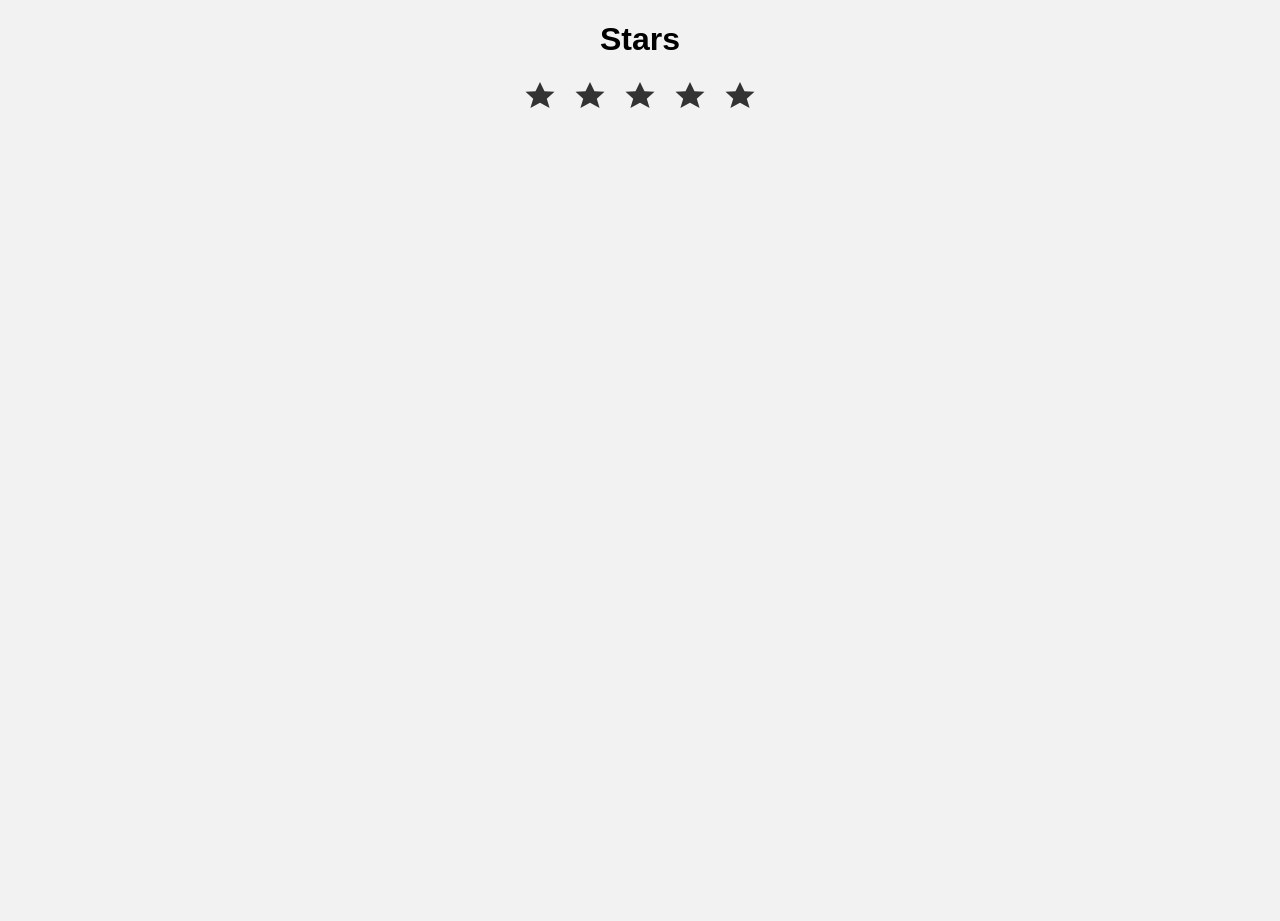
<file: traning/star-rating/index.html>
<!doctype html>
<html lang="en">
  <head>
    <meta charset="UTF-8" />
    <meta
      name="viewport"
      content="width=device-width, user-scalable=no, initial-scale=1.0, maximum-scale=1.0, minimum-scale=1.0"
    />
    <meta http-equiv="X-UA-Compatible" content="ie=edge" />
    <title>Switcher</title>
    <link rel="stylesheet" href="style.css" />
  </head>
  <body>
    <h1>Stars</h1>
    <div class="star-container">
      <div class="star">
        <svg
          viewBox="0 0 20 20"
          width="30"
          height="30"
          xmlns="http://www.w3.org/2000/svg"
        >
          <path
            d="M10,1.375 L12.982,7.57 L19.659,7.864 L14.531,12.433 L16.402,18.625 L10,15.244 L3.598,18.625 L5.469,12.433 L0.341,7.864 L7.018,7.57 L10,1.375 Z"
          />
        </svg>
      </div>
      <div class="star">
        <svg
          viewBox="0 0 20 20"
          width="30"
          height="30"
          xmlns="http://www.w3.org/2000/svg"
        >
          <path
            d="M10,1.375 L12.982,7.57 L19.659,7.864 L14.531,12.433 L16.402,18.625 L10,15.244 L3.598,18.625 L5.469,12.433 L0.341,7.864 L7.018,7.57 L10,1.375 Z"
          />
        </svg>
      </div>
      <div class="star">
        <svg
          viewBox="0 0 20 20"
          width="30"
          height="30"
          xmlns="http://www.w3.org/2000/svg"
        >
          <path
            d="M10,1.375 L12.982,7.57 L19.659,7.864 L14.531,12.433 L16.402,18.625 L10,15.244 L3.598,18.625 L5.469,12.433 L0.341,7.864 L7.018,7.57 L10,1.375 Z"
          />
        </svg>
      </div>
      <div class="star">
        <svg
          viewBox="0 0 20 20"
          width="30"
          height="30"
          xmlns="http://www.w3.org/2000/svg"
        >
          <path
            d="M10,1.375 L12.982,7.57 L19.659,7.864 L14.531,12.433 L16.402,18.625 L10,15.244 L3.598,18.625 L5.469,12.433 L0.341,7.864 L7.018,7.57 L10,1.375 Z"
          />
        </svg>
      </div>
      <div class="star">
        <svg
          viewBox="0 0 20 20"
          width="30"
          height="30"
          xmlns="http://www.w3.org/2000/svg"
        >
          <path
            d="M10,1.375 L12.982,7.57 L19.659,7.864 L14.531,12.433 L16.402,18.625 L10,15.244 L3.598,18.625 L5.469,12.433 L0.341,7.864 L7.018,7.57 L10,1.375 Z"
          />
        </svg>
      </div>
    </div>
    <script src="script.js"></script>
  </body>
</html>
</file>
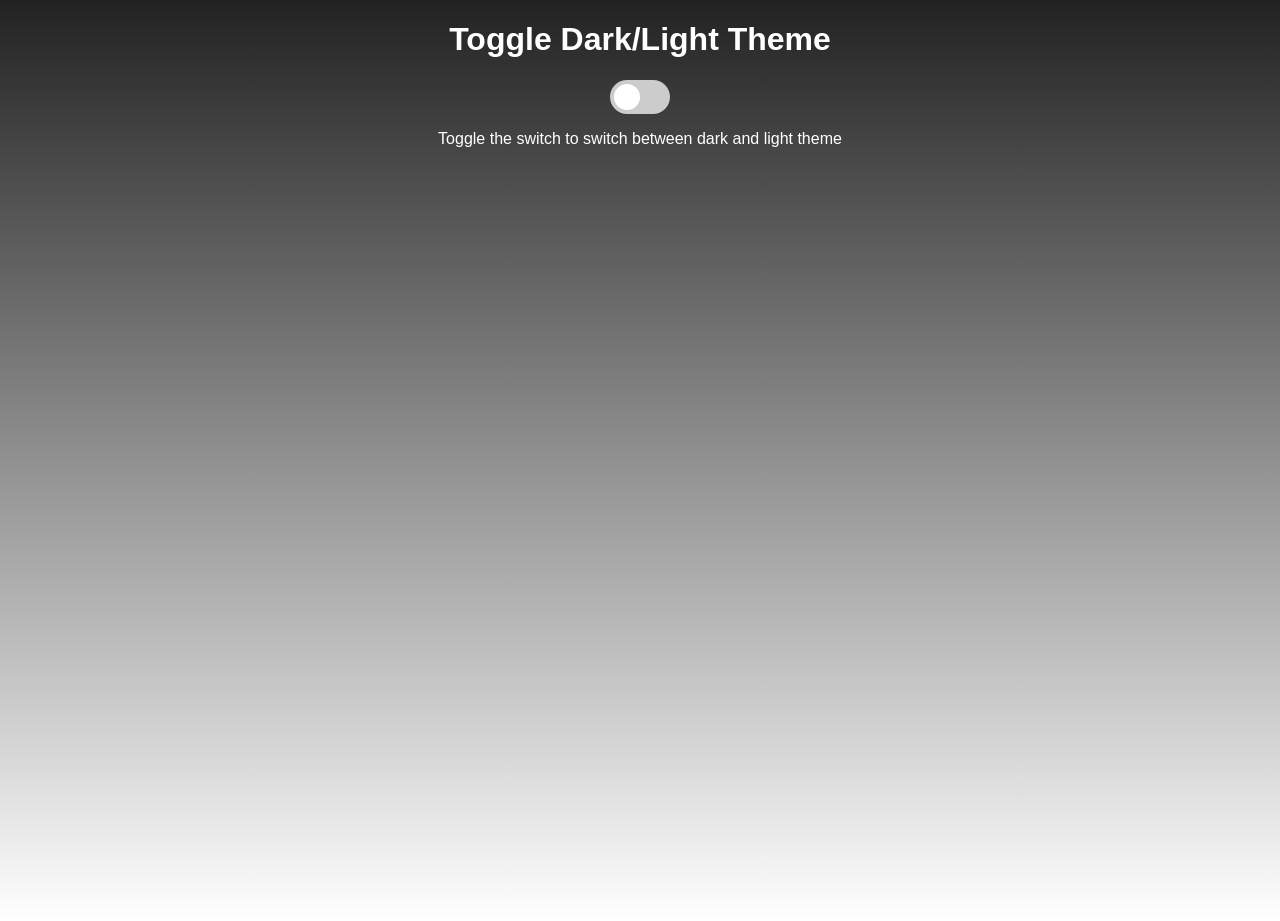
<file: traning/theme swither/index.html>
<!doctype html>
<html lang="en">
  <head>
    <meta charset="UTF-8" />
    <meta name="viewport" content="width=device-width, initial-scale=1.0" />
    <title>Switcher</title>
    <link rel="stylesheet" href="style.css" />
  </head>
  <body>
    <h1>Toggle Dark/Light Theme</h1>
    <label class="ios-switch">
      <input type="checkbox" id="checkbox" />
      <span class="slider round"></span>
    </label>
    <p>Toggle the switch to switch between dark and light theme</p>
    <script src="script.js"></script>
  </body>
</html>
</file>
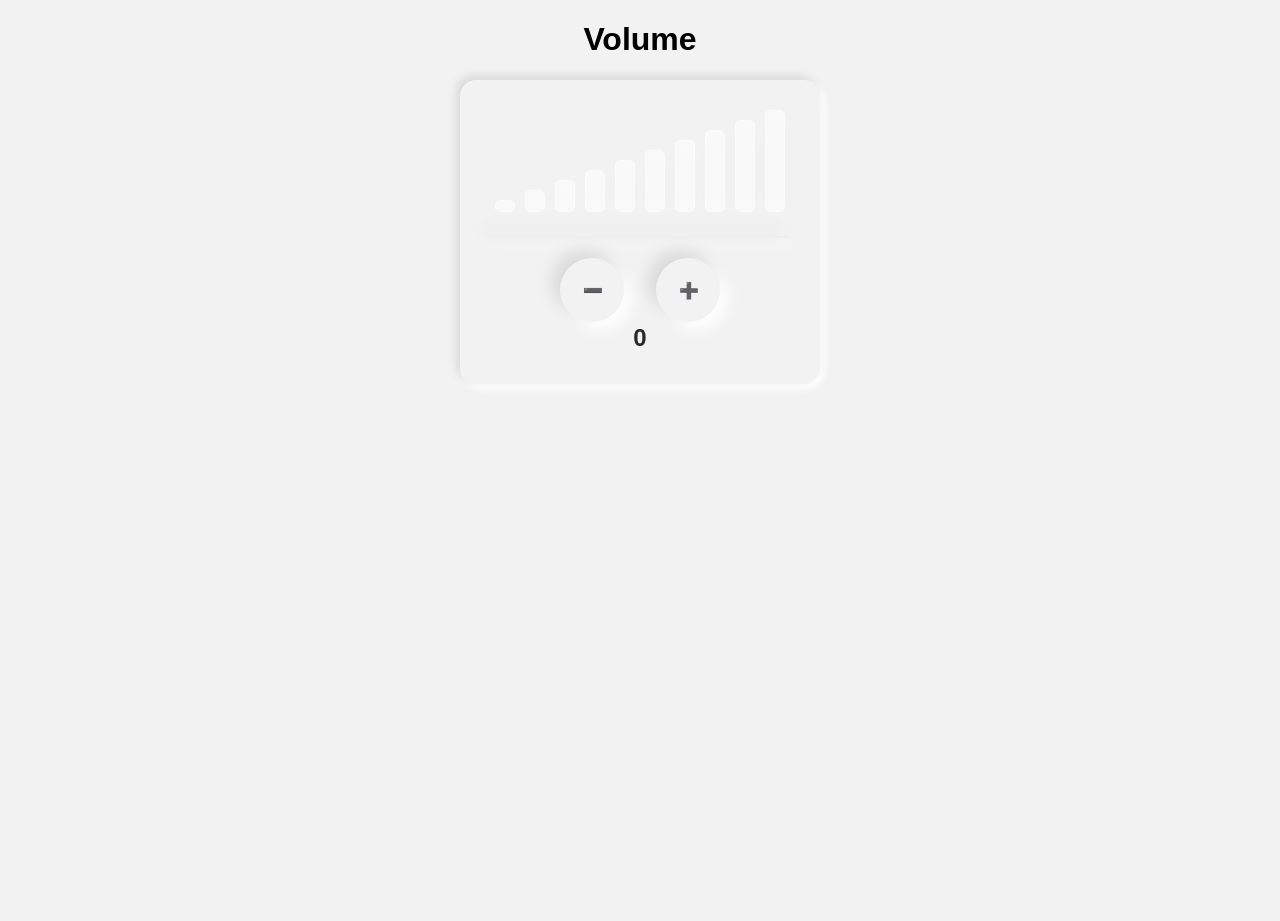
<file: traning/volume-indicator/index.html>
<!doctype html>
<html lang="en">
  <head>
    <meta charset="UTF-8" />
    <meta
      name="viewport"
      content="width=device-width, user-scalable=no, initial-scale=1.0, maximum-scale=1.0, minimum-scale=1.0"
    />
    <meta http-equiv="X-UA-Compatible" content="ie=edge" />
    <title>Volume</title>
    <link rel="stylesheet" href="style.css" />
  </head>
  <body>
    <h1>Volume</h1>
    <div class="volume-container">
      <div class="volume-bar">
        <div class="volume-rect"></div>
        <div class="volume-rect"></div>
        <div class="volume-rect"></div>
        <div class="volume-rect"></div>
        <div class="volume-rect"></div>
        <div class="volume-rect"></div>
        <div class="volume-rect"></div>
        <div class="volume-rect"></div>
        <div class="volume-rect"></div>
        <div class="volume-rect"></div>
      </div>
      <div class="divider"></div>
      <div class="volume-control">
        <div class="volume-down"><span>➖</span></div>
        <div class="volume-up"><span>➕</span></div>
      </div>
      <div class="indicator-container">
        <span class="indicator">0</span>
      </div>
    </div>
    <script src="script.js"></script>
  </body>
</html>
</file>
<file: traning/star-rating/style.css>
body {
  margin: 0;
  padding: 0;
  font-family: "Helvetica Neue", sans-serif;
  text-align: center;
  height: 100vh;
  background-color: #f2f2f2;
}

.star-container {
  display: flex;
  justify-content: center;
}

.star {
  fill: #333333;
  margin: 0 10px;
  transition: all 0.5s ease;
}

.star:hover {
  fill: #ffca18;
  scale: 1.2;
  transition: all 0.5s ease;
}

.star_active {
  fill: #ffca18;
  scale: 1.2;
}
</file>
<file: traning/theme swither/style.css>
body {
  margin: 0;
  padding: 0;
  font-family: "Helvetica Neue", sans-serif;
  color: #fff;
  text-align: center;
  height: 100vh;
  background-image: linear-gradient(to bottom, #222222, #ffffff);
  -webkit-transition: all 0.5s ease-in-out;
  -moz-transition: all 0.5s ease-in-out;
  -ms-transition: all 0.5s ease-in-out;
  -o-transition: all 0.5s ease-in-out;
  transition: all 0.5s ease-in-out;
}

.light-mode {
  background-image: linear-gradient(to bottom, #ffffff, #0085ff);
  color: #333;
}

.ios-switch {
  position: relative;
  display: inline-block;
  width: 60px;
  height: 34px;
}

/* Hide the default checkbox */
.ios-switch input {
  opacity: 0;
  width: 0;
  height: 0;
}

/* Style the slider */
.ios-switch .slider {
  position: absolute;
  cursor: pointer;
  top: 0;
  left: 0;
  right: 0;
  bottom: 0;
  background-color: #ccc;
  -webkit-transition: 0.4s;
  transition: 0.4s;
  border-radius: 34px;
}

/* Style the thumb */
.ios-switch .slider:before {
  position: absolute;
  content: "";
  height: 26px;
  width: 26px;
  left: 4px;
  bottom: 4px;
  background-color: white;
  -webkit-transition: 0.4s;
  transition: 0.4s;
  border-radius: 50%;
}

/* Style the slider when the switch is checked */
.ios-switch input:checked + .slider {
  background-color: #4cd964;
}

/* Style the thumb when the switch is checked */
.ios-switch input:checked + .slider:before {
  -webkit-transform: translateX(26px);
  -ms-transform: translateX(26px);
  transform: translateX(26px);
}
</file>
<file: traning/volume-indicator/style.css>
body {
  margin: 0;
  padding: 0;
  font-family: "Helvetica Neue", sans-serif;
  text-align: center;
  height: 100vh;
  background-color: #f2f2f2;
}

.volume-container {
  margin-left: auto;
  margin-right: auto;
  width: 300px;
  padding: 30px 30px;
  border-radius: 16px;
  box-shadow:
    -4px -4px 8px #d9d9d9,
    4px 4px 8px #ffffff;
}

.volume-bar {
  display: flex;
  align-items: flex-end;
  justify-content: center;
  margin-bottom: 24px;
}

.volume-rect {
  width: 20px;
  height: 10px;
  margin: 0 5px;
  background: rgba(255, 255, 255, 0.54);
  border-radius: 5px;
  box-shadow: 0 4px 30px rgba(0, 0, 0, 0.01);
  backdrop-filter: blur(5px);
  -webkit-backdrop-filter: blur(5px);
  border: 1px solid rgba(255, 255, 255, 0.3);
  transition: all 0.3s ease;
}

.volume-rect:nth-child(2) {
  height: 20px;
}

.volume-rect:nth-child(3) {
  height: 30px;
}

.volume-rect:nth-child(4) {
  height: 40px;
}

.volume-rect:nth-child(5) {
  height: 50px;
}

.volume-rect:nth-child(6) {
  height: 60px;
}

.volume-rect:nth-child(7) {
  height: 70px;
}

.volume-rect:nth-child(8) {
  height: 80px;
}

.volume-rect:nth-child(9) {
  height: 90px;
}

.volume-rect:nth-child(10) {
  height: 100px;
}

.volume-rect__active {
  background: #0555ab;
  transition: all 0.3s ease;
}

.divider {
  width: 100%;
  height: 2px;
  background: #eee;
  box-shadow:
    -8px -8px 16px #d9d9d9,
    8px 8px 16px #ffffff;
  margin-bottom: 20px;
}

.volume-control {
  display: flex;
  justify-content: center;
  align-items: center;
  user-select: none;
}

.volume-up,
.volume-down {
  position: relative;
  width: 32px;
  height: 32px;
  margin: 0 16px;
  display: inline-block;
  padding: 16px 16px;
  border: none;
  border-radius: 50%;
  background-color: #f2f2f2;
  box-shadow:
    -8px -8px 16px #d9d9d9,
    8px 8px 16px #ffffff;
  transition: transform 0.2s;
  cursor: pointer;
}

.volume-up:after,
.volume-down:after {
  content: "";
  position: absolute;
  top: -2px;
  left: -2px;
  right: -2px;
  bottom: -2px;
  z-index: -1;
  border-radius: 50%;
  background-color: #f2f2f2;
  box-shadow:
    -8px -8px 16px #d9d9d9,
    8px 8px 16px #ffffff;
  transition: all 0.2s;
  opacity: 0;
}

.volume-up > span,
.volume-down > span {
  position: absolute;
  left: 23px;
  top: 23px;
}

.volume-up:active,
.volume-down:active {
  box-shadow:
    inset -6px -6px 12px #d9d9d9,
    inset 6px 6px 12px #ffffff;
}

.volume-up:active:after,
.volume-down:active:after {
  transform: scale(1.02);
  opacity: 1;
}

.indicator-container {
  font: 700 24px/32px Helvetica;
  color: #292929;
}
</file>
